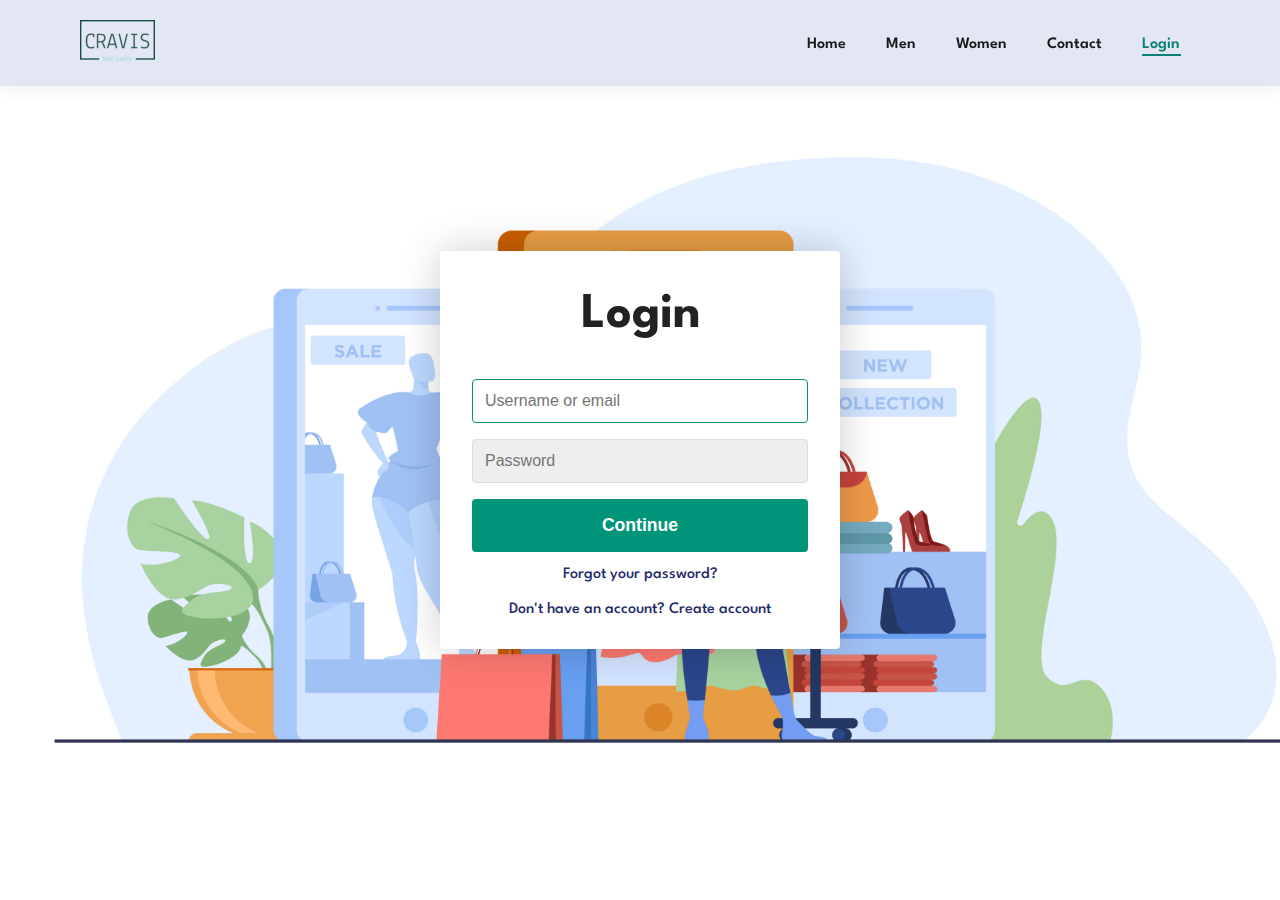
<file: login.html>
<!DOCTYPE html>
<head>
  <meta name="viewport" content="width=device-width, initial-scale=1.0" />
  <meta charset="utf-8" />
  <title>Login / Sign Up Form</title>
  <link rel="shortcut icon" href="/assets/favicon.ico" />
  <link rel="stylesheet" href="login.css" />
  <link rel="stylesheet" href="style.css" />
</head>
<body>
  <header>
    <div id="header">
      <div class="header-logo">
        <a href="index.html"><img src="images/logo.png" alt="" /></a>
      </div>
      <div class="header-list">
        <nav class="header-list-nav">
          <ul>
            <li><a href="index.html">Home</a></li>
            <li><a href="men.html">Men</a></li>
            <li><a href="women.html">Women</a></li>
            <li><a href="contact.html">Contact</a></li>
            <li><a class="active" href="#">Login</a></li>
          </ul>
        </nav>
        <div class="header-list-icon">
          <a href=""><i class="fa fa-bag-shopping"></i></a>
        </div>
      </div>
    </div>
  </header>
  <div class="container">
    <form class="form" id="login">
      <h1 class="form__title">Login</h1>
      <div class="form__message form__message--error"></div>
      <div class="form__input-group">
        <input
          type="text"
          class="form__input"
          autofocus
          placeholder="Username or email"
        />
        <div class="form__input-error-message"></div>
      </div>
      <div class="form__input-group">
        <input
          type="password"
          class="form__input"
          autofocus
          placeholder="Password"
        />
        <div class="form__input-error-message"></div>
      </div>
      <div>
        <button
          onclick="location.href='index.html'"
          class="form__button"
          type="submit "
          id="submit"
        >
          Continue
        </button>
      </div>
      <p class="form__text">
        <a href="#" class="form__link">Forgot your password?</a>
      </p>
      <p class="form__text">
        <a class="form__link" href="./" id="linkCreateAccount"
          >Don't have an account? Create account</a
        >
      </p>
    </form>
    <form class="form form--hidden" id="createAccount">
      <h1 class="form__title">Create Account</h1>
      <div class="form__message form__message--error"></div>
      <div class="form__input-group">
        <input
          type="text"
          id="signupUsername"
          class="form__input"
          autofocus
          placeholder="Username"
        />
        <div class="form__input-error-message"></div>
      </div>
      <div class="form__input-group">
        <input
          type="text"
          class="form__input"
          autofocus
          placeholder="Email Address"
        />
        <div class="form__input-error-message"></div>
      </div>
      <div class="form__input-group">
        <input
          type="password"
          class="form__input"
          autofocus
          placeholder="Password"
        />
        <div class="form__input-error-message"></div>
      </div>
      <div class="form__input-group">
        <input
          type="password"
          class="form__input"
          autofocus
          placeholder="Confirm password"
        />
        <div class="form__input-error-message"></div>
      </div>
      <button class="form__button" type="submit">Continue</button>
      <p class="form__text">
        <a class="form__link" href="./" id="linkLogin"
          >Already have an account? Sign in</a
        >
      </p>
    </form>
  </div>

  <script src="login.js"></script>
</body>
</file>
<file: login.css>
body {
  --color-primary: #009579;
  --color-primary-dark: #007f67;
  --color-secondary: #252c6a;
  --color-error: #cc3333;
  --color-success: #4bb544;
  --border-radius: 4px;
  margin: 0;
  height: 100vh;
  display: flex;
  align-items: center;
  justify-content: center;
  font-size: 18px;
  background: url(images/hero4.png);
  background-size: cover;
}

.container {
  width: 400px;
  max-width: 400px;
  margin: 1rem;
  padding: 2rem;
  box-shadow: 0 0 40px rgba(0, 0, 0, 0.2);
  border-radius: var(--border-radius);
  background: #ffffff;
}

.container,
.form__input,
.form__button {
  font: 500 1rem "Quicksand", sans-serif;
}

.form--hidden {
  display: none;
}

.form > *:first-child {
  margin-top: 0;
}

.form > *:last-child {
  margin-bottom: 0;
}

.form__title {
  margin-bottom: 2rem;
  text-align: center;
}

.form__message {
  text-align: center;
  margin-bottom: 1rem;
}

.form__message--success {
  color: var(--color-success);
}

.form__message--error {
  color: var(--color-error);
}

.form__input-group {
  margin-bottom: 1rem;
}

.form__input {
  display: block;
  width: 100%;
  padding: 0.75rem;
  box-sizing: border-box;
  border-radius: var(--border-radius);
  border: 1px solid #dddddd;
  outline: none;
  background: #eeeeee;
  transition: background 0.2s, border-color 0.2s;
}

.form__input:focus {
  border-color: var(--color-primary);
  background: #ffffff;
}

.form__input--error {
  color: var(--color-error);
  border-color: var(--color-error);
}

.form__input-error-message {
  margin-top: 0.5rem;
  font-size: 0.85rem;
  color: var(--color-error);
}

.form__button {
  width: 100%;
  padding: 1rem 2rem;
  font-weight: bold;
  font-size: 1.1rem;
  color: #ffffff;
  border: none;
  border-radius: var(--border-radius);
  outline: none;
  cursor: pointer;
  background: var(--color-primary);
}

.form__button:hover {
  background: var(--color-primary-dark);
}

.form__button:active {
  transform: scale(0.98);
}

.form__text {
  text-align: center;
}

.form__link {
  color: var(--color-secondary);
  text-decoration: none;
  cursor: pointer;
}

.form__link:hover {
  text-decoration: underline;
}
</file>
<file: style.css>
@import url("https://fonts.googleapis.com/css2?family=League+Spartan:wght@100;200;300;400;500;600;700;800;900&display=swap");

/* global styles */

* {
  margin: 0;
  padding: 0;
  box-sizing: border-box;
  font-family: "League Spartan", sans-serif;
}

h1 {
  font-size: 50px;
  line-height: 64px;
  color: #222;
}
h2 {
  font-size: 46px;
  line-height: 54px;
  color: #222;
}
h4 {
  font-size: 20px;
  color: #222;
}
h6 {
  font-weight: 700;
  font-size: 12px;
}
p {
  font-size: 16px;
  color: #465b52;
  margin: 15px 0 20px 0;
}
.section-p1 {
  padding: 40px 0;
}
.section-m1 {
  margin: 40px 0;
}

button.normal {
  font-size: 14px;
  font-weight: 600px;
  padding: 15px 30px;
  color: #000;
  background-color: #fff;
  border-radius: 4px;
  cursor: pointer;
  border: none;
  outline: none;
  transition: 0.2s;
}
button.normal:hover {
  background-color: #088178;
  color: #fff;
}
body {
  width: 100%;
}

/* header styles */

#header {
  display: flex;
  align-items: center;
  justify-content: space-between;
  background-color: #e3e6f3;
  padding: 20px 80px;
  box-shadow: 0 5px 15px rgba(0, 0, 0, 0.06);
  z-index: 999;
  position: fixed;
  top: 0;
  left: 0;
  right: 0;
}

.header-list {
  display: flex;
  align-items: center;
  justify-content: center;
}
.header-list-nav ul {
  display: flex;
}
.header-list-nav ul li {
  list-style-type: none;
  padding: 0 20px;
  position: relative;
}
.header-list-nav ul a {
  text-decoration: none;
  font-size: 16px;
  font-weight: 600;
  color: #1a1a1a;
  transition: 0.3s ease;
}
.header-list-nav ul a:hover,
.header-list-nav ul a.active {
  color: #088178;
  content: "";
}
#bag {
  position: absolute;
  top: 4.5vh;
  right: 4.5vh;
}
.cart a {
  color: #1a1a1a;
  padding-left: 20px;
  transition: 0.3s ease;
}
.header-list-icon a:hover,
.cart a:hover,
.header-list-nav ul a.active {
  color: #088178;
}
.header-list-nav ul li a:hover::after,
.header-list-nav ul li a.active::after {
  content: "";
  width: 50%;
  height: 2px;
  background: #088178;
  position: absolute;
  bottom: -4px;
  left: 20px;
}

/* home main styles */

/* hero section styles */

#hero {
  background-image: url(images/hero4.png);
  height: 90vh;
  width: 100%;
  background-size: cover;
  background-position: top 25% right 0;
  padding: 0 80px;
  display: flex;
  flex-direction: column;
  align-items: flex-start;
  justify-content: center;
}

#hero h4 {
  padding-bottom: 15px;
  font-size: 40px;
}
#hero h2 {
  font-size: 70px;
}
#hero h1 {
  color: #088178;
  font-size: 70px;
}
#hero button {
  background-image: url("images/button.png");
  background-color: transparent;
  color: #088178;
  border: 0;
  padding: 14px 70px 14px 75px;
  background-repeat: no-repeat;
  cursor: pointer;
  font-weight: 700;
  font-size: 15px;
}

/* feature section styles */

#features {
  display: flex;
  align-items: center;
  justify-content: space-around;
}
#features .f-box {
  width: 180px;
  text-align: center;
  padding: 25px 15px;
  box-shadow: 20px 20px 34px rgba(0, 0, 0, 0.03);
  border: 1px solid #cce7d0;
  border-radius: 4px;
  margin: 15px 0;
  transition: box-shadow 0.3s;
}
#features .f-box:hover {
  box-shadow: 10px 10px 54px rgba(0, 0, 0, 0.1);
}
#features .f-box img {
  width: 100%;
  margin-bottom: 10px;
}
#features .f-box h6 {
  display: inline-block;
  padding: 9px 8px 6px 8px;
  line-height: 1;
  font-size: 14px;
  border-radius: 4px;
  color: #088178;
  background-color: #fddde4;
}
#features .f-box:nth-child(2) h6 {
  background-color: #cdebbc;
}
#features .f-box:nth-child(3) h6 {
  background-color: #d1e8f2;
}
#features .f-box:nth-child(4) h6 {
  background-color: #cdd4f8;
}
#features .f-box:nth-child(5) h6 {
  background-color: #f6dbf6;
}
#features .f-box:nth-child(6) h6 {
  background-color: #fff2e5;
}

/* feature section styles */

.product-section .pro-collection {
  display: flex;
  flex-wrap: wrap;
  justify-content: space-around;
  margin: 0 60px;
}
.product-section h1,
.product-section p {
  text-align: center;
}
.product-section .product-cart {
  width: 280px;
  border: 1px solid #ebebeb;
  padding: 13px;
  margin-bottom: 30px;
  border-radius: 25px;
  position: relative;
  box-shadow: 20px 20px 30px rgba(0, 0, 0, 0.02);
  transition: box-shadow 0.2s;
}
.product-section .product-cart:hover {
  box-shadow: 20px 20px 30px rgba(0, 0, 0, 0.06);
}
.product-section .product-cart img {
  width: 100%;
  border-radius: 25px;
}
.product-section .product-cart span {
  color: #969696;
  font-weight: 500;
  line-height: 30px;
}
.product-section .product-cart h4 {
  font-size: 18px;
  color: rgb(41, 41, 41);
}
.product-section .product-cart .stars {
  color: #e6ae2c;
  padding: 6px 0;
}
.product-section .product-cart .price {
  color: #088178;
  padding: 4px 0;
}
.product-section .product-cart .buy-icon {
  color: #088178;
  background-color: #c7e9e75e;
  padding: 15px;
  border-radius: 50px;
  position: absolute;
  right: 10px;
  bottom: 10px;
}

/* newsletter section styles */

#newsletter {
  background-image: url(images/banner/b14.png);
  background-repeat: no-repeat;
  background-position: 180px;
  background-color: #041e42;
  height: 160px;
  display: flex;
  align-items: center;
  justify-content: space-between;
  padding: 0 75px;
}
#newsletter .newsletter-text h3 {
  color: white;
  font-size: 30px;
  padding: 0 0 15px 0;
}
#newsletter .newsletter-text h5 {
  color: rgb(151, 151, 151);
  font-size: 17px;
}
#newsletter .newsletter-text h5 span {
  color: rgb(216, 182, 29);
}
#newsletter .form input {
  padding: 20px;
  width: 350px;
  height: 56px;
  background-color: #d1d0d0;
  border-radius: 6px 0 0 6px;
  font-size: 18px;

  border: none;
  outline: none;
  margin-right: -4px;
  margin-top: 1px;
}
#newsletter .form button {
  margin-left: 0;
  padding: 20px;
  border: none;
  width: 120px;
  background-color: #088178;
  color: white;
  font-size: 17px;
  border-radius: 0 6px 6px 0;
  cursor: pointer;
}

/* footer section styles */

#footer {
  display: flex;
  align-items: flex-start;
  justify-content: space-between;
  padding: 75px;
  background-color: #ececec;
}
#footer div {
}
#footer p,
#footer a {
  color: rgb(109, 109, 109);
  text-decoration: none;
}
#footer a:hover {
  color: #088178;
}
#footer .about a {
  display: block;
  padding: 8px 0;
}
#footer .myaccount a {
  display: block;
  padding: 8px 0;
}
#footer .download img {
  border: 1px solid #08817969;
  border-radius: 7px;
}
</file>
